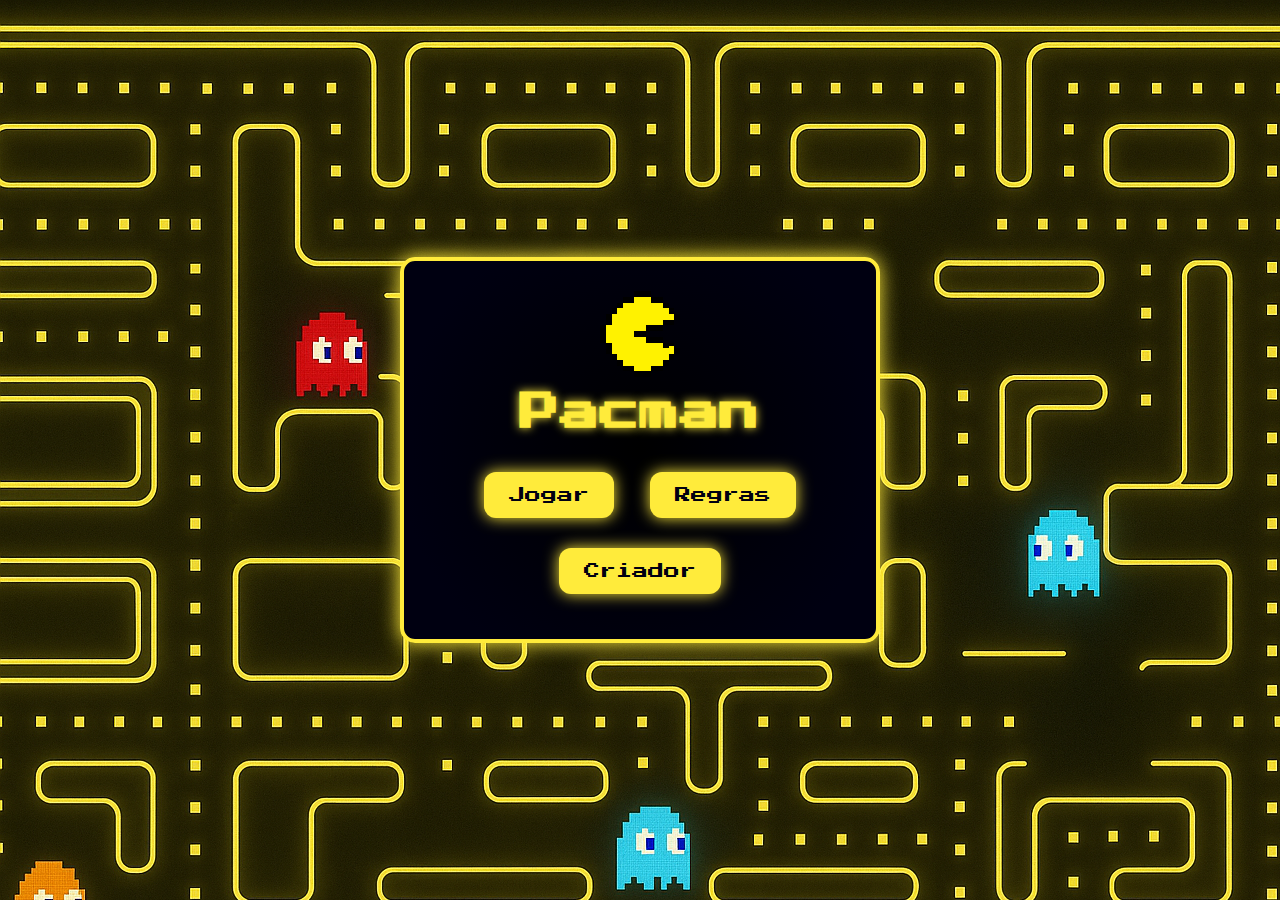
<file: index.html>
<!DOCTYPE html>

<head>

<meta charset="UTF-8" />
<meta name="viewport" content="width=device-width, initial-scale=1" />
<link href="home.css" rel="stylesheet">
<title> Home </title>

</head>

<body>

  <div class="container" role="main" aria-label="Página inicial do jogo Pacman">
    <img src="imagens/paczin.png" alt="Pacman pixel art" class="pixel-image" />
    <h1>Pacman</h1>
    <button id="btnPlay" aria-controls="content" aria-expanded="false" aria-label="Iniciar o jogo">Jogar</button>
    <button id="btnRules" aria-controls="content" aria-expanded="false" aria-label="Mostrar regras do jogo">Regras</button>
    <button id="btnCreator" aria-controls="content" aria-expanded="false" aria-label="Mostrar criador">Criador</button>
    <div id="content" aria-live="polite" class="hidden"></div>
  </div>

  <script src="home.js"></script>
</body>
</html>
</file>
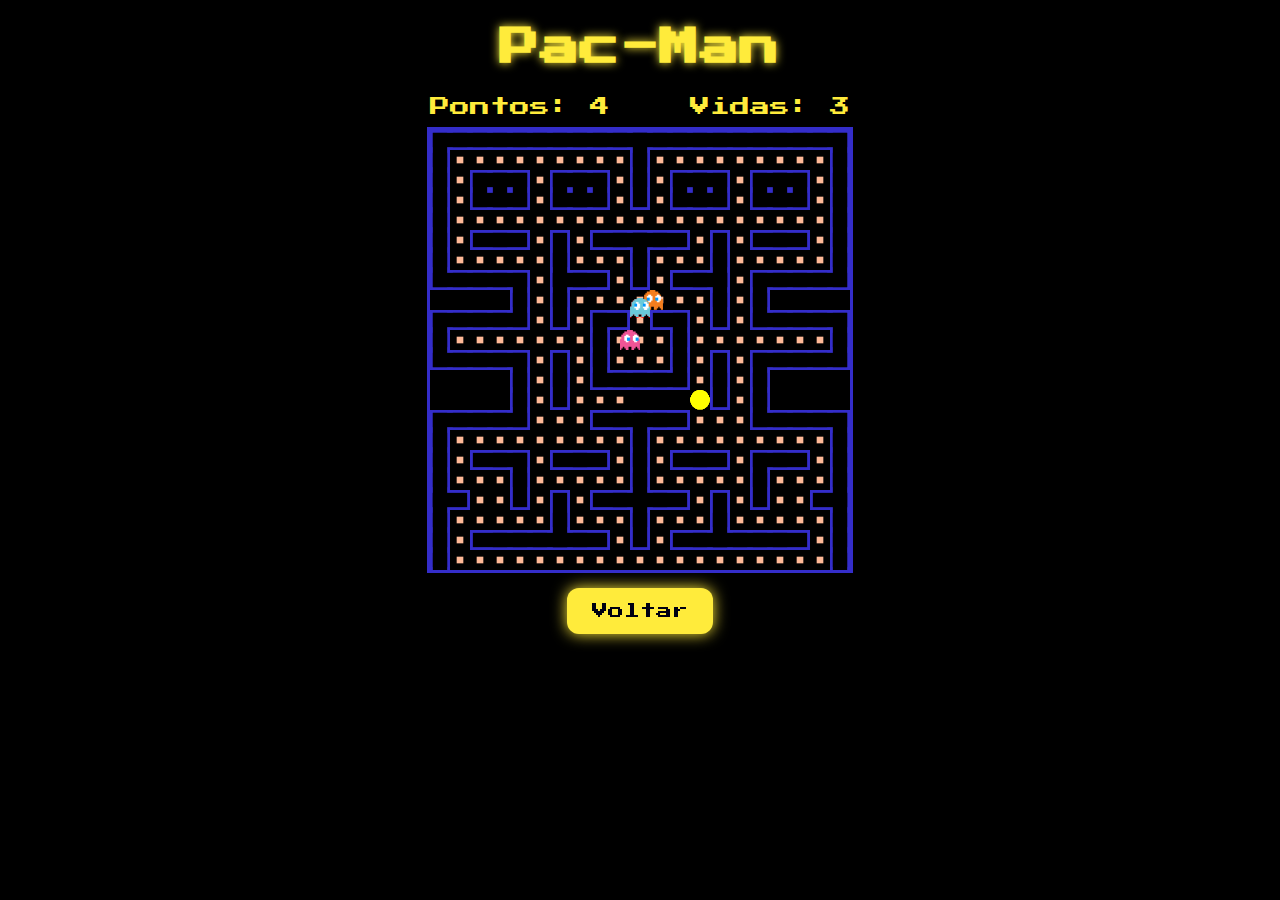
<file: pacman.html>
<!DOCTYPE html>
<html lang="en">
<head>

    <meta charset="UTF-8" />
    <meta http-equiv="X-UA-Compatible" content="IE=edge" />
    <meta name="viewport" content="width=device-width, initial-scale=1" />
    <title>Pac-Man Jogo</title>
    <link rel="stylesheet" href="style.css">

</head>
<body>

    <div id="GameOver" style="display:none">
    <div class="GameOverContent">
      <h1>Game Over</h1>
      <p>Você perdeu todas suas vidas tente novamente.</p>
      <button onclick="restartGame()">Tentar de novo</button>
    </div>
    </div>

    <div id="Passou" style="display:none">
        <div class="PassouContent">
            <h1>Parabéns !</h1>
            <p>Você conseguiu completar o jogo !</p>
            <button onclick="restartGame()">Reiniciar</button>
        </div>
    </div>

    <h1>Pac-Man</h1>
    <div id="scoreboard">
        <div id="score">Pontos: 0</div>
        <div id="lives">Vidas: 3</div>
    </div>

    <canvas id="canvas" width="420" height="440"></canvas>

    <div style="display:none;">
        <img id="pacmanSprites" src="imagens/animations.gif" alt="" width="140" height="20" />
        <img id="ghostSprites" src="imagens/ghost.png" alt="" width="140" height="20" />
    </div>

    <div class="buttonhome">
        <button id="btnHome" aria-controls="content" aria-expanded="false" aria-label="Iniciar o jogo">Voltar</button>
    </div>

    <script src="pacman.js"></script>
    <script src="ghost.js"></script>
    <script src="game.js"></script>
    <script src="home.js"></script>
</body>
</html>
</file>
<file: home.css>
/* Importar a fonte pixealda */
@import url('https://fonts.googleapis.com/css2?family=Press+Start+2P&display=swap');

* {
  margin: 0;
  padding: 0;
  box-sizing: border-box;
}

body {
  background-image: url(imagens/fundo.png);
  color: #ffeb3b;
  font-family: 'Press Start 2P', cursive;
  display: flex;
  height: 100vh;
  justify-content: center;
  align-items: center;
}

.container {
  text-align: center;
  max-width: 480px;
  border: 4px solid #ffeb3b;
  padding: 30px;
  border-radius: 15px;
  background: radial-gradient(circle at center, #000000 0%, #000011 80%);
  box-shadow: 0 0 20px #ffeb3b;
}

h1 {
  font-size: 2.5rem;
  margin-bottom: 25px;
  text-shadow: 0 0 10px #ffeb3b;
}

button {
  font-family: 'Press Start 2P', cursive;
  font-size: 1rem;
  color: #000012;
  background: #ffeb3b;
  border: none;
  padding: 15px 25px;
  margin: 15px 10px;
  border-radius: 12px;
  cursor: pointer;
  box-shadow: 0 0 15px #ffeb3b;
  transition: background-color 0.25s ease, color 0.25s ease, box-shadow 0.3s ease;
}

button:hover {
  background: #fff176;
  box-shadow: 0 0 25px #fff176;
}

#content {
  margin-top: 25px;
  background: #111133;
  border: 2px solid #ffeb3b;
  padding: 20px;
  border-radius: 12px;
  min-height: 160px;
  font-size: 0.85rem;
  line-height: 1.4rem;
  text-align: left;
  color: #fffde7;
  box-shadow: 0 0 12px #ffeb3b inset;
}

.hidden {
  display: none;
}

.pixel-image {
  display: block;
  margin: 0 auto 15px auto;
  width: 80px;
  image-rendering: pixelated;
}
</file>
<file: style.css>
/* Importar a fonte pixealda */
@import url('https://fonts.googleapis.com/css2?family=Press+Start+2P&display=swap');
body {
  margin: 0;
  background-color: black;
  display: flex;
  flex-direction: column;
  align-items: center;
  font-family: 'Press Start 2P', cursive;
  color: #ffeb3b;
}
canvas {
  background-color: black;
  margin-top: 10px;
  image-rendering: pixelated;
  border: 3px solid #342DCA;
}
#scoreboard {
  width: 420px;
  display: flex;
  justify-content: space-between;
  margin-top: 5px;
  font-size: 20px;
}

button {
  font-family: 'Press Start 2P', cursive;
  font-size: 1rem;
  color: #000012;
  background: #ffeb3b;
  border: none;
  padding: 15px 25px;
  margin: 15px 10px;
  border-radius: 12px;
  cursor: pointer;
  box-shadow: 0 0 15px #ffeb3b;
  transition: background-color 0.25s ease, color 0.25s ease, box-shadow 0.3s ease;
  }

  button:hover {
  background: #fff176;
  box-shadow: 0 0 25px #fff176;
  }

  .container {
  text-align: center;
  max-width: 480px;
  border: 4px solid #ffeb3b;
  padding: 30px;
  border-radius: 15px;
  background: radial-gradient(circle at center, #000000 0%, #000011 80%);
  box-shadow: 0 0 20px #ffeb3b;
  }

  h1 {
  font-size: 2.5rem;
  margin-bottom: 25px;
  text-shadow: 0 0 10px #ffeb3b;
  }

  #content {
  margin-top: 25px;
  background: #111133;
  border: 2px solid #ffeb3b;
  padding: 20px;
  border-radius: 12px;
  min-height: 160px;
  font-size: 0.85rem;
  line-height: 1.4rem;
  text-align: left;
  color: #fffde7;
  box-shadow: 0 0 12px #ffeb3b inset;
  }

  .hidden {
  display: none;
  }

  .pixel-image {
  display: block;
  margin: 0 auto 15px auto;
  width: 80px;
  image-rendering: pixelated;
  }

  #GameOver {
  position: fixed;
  top: 0;
  left: 0;
  width: 100vw;
  height: 100vh;
  display: flex;
  justify-content: center;
  align-items: center;
  background-color: rgba(0, 0, 0, 0.85);
  z-index: 999;
  font-family: 'Press Start 2P', cursive;
  color: #ffeb3b;
  text-align: center;
}

.GameOverContent {
  display: flex;
  flex-direction: column;
  align-items: center;
  gap: 20px;
}

#Passou {
  position: fixed;
  top: 0; left: 0; right: 0; bottom: 0;
  background: rgba(0,0,0,0.8); 
  color: yellow; 
  font-family: 'Press Start 2P', cursive;
  font-size: 2rem; 
  display: flex; 
  justify-content: center; 
  align-items: center; 
  flex-direction: column;
  text-align: center;
  z-index: 1000;
}

.PassouContent {
  display: flex;
  flex-direction: column;
  align-items: center;
  gap: 20px;
}
</file>
